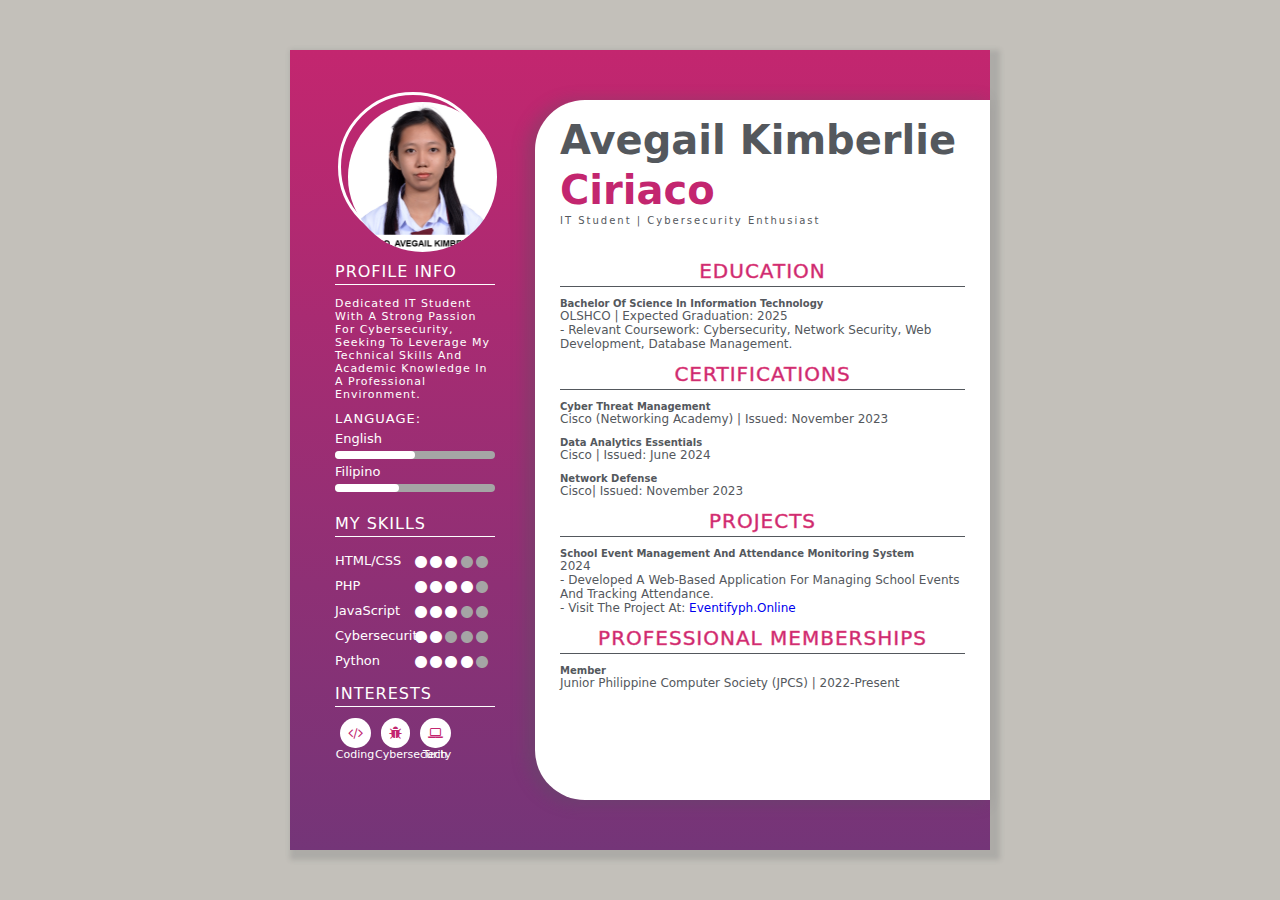
<file: info.html>
<!DOCTYPE html>
<html>
<head>
	<meta charset="utf-8">
	<meta name="viewport" content="width=device-width, initial-scale=1">
	<title></title>
	<link rel="stylesheet" type="text/css" href="css/style.css">
	<link rel="stylesheet" href="https://cdnjs.cloudflare.com/ajax/libs/font-awesome/4.7.0/css/font-awesome.min.css">
</head>
<body>

<style>
:root{
	--background: #c3c0ba;
	--white: #fff;
	--one: #c3266f;
	--two: #743578;
	--black: #54585d;
	--process: #a5a5a5;
}
*{margin:0px; padding:0px; box-sizing: border-box; font-family: system-ui;}
body{background: var(--background);}
.col-div-3{width: 25%; float: left;}
.col-div-7{width: 75%; float: left;}
.col-div-4{width: 35%; float: left;}
.col-div-8{width: 65%; float: left;}
.col-div-6{width: 50%; float: left; position: relative;}
.clearfix{clear: both;}
.resume-main{width: 700px; height: 800px; 
	background: linear-gradient(var(--one), var(--two));
	margin: 50px auto;
	box-shadow:5px 5px 5px 5px #54585d33;
}

.left-box{width: 35%; float: left; height: 700px;}
.right-box{width: 65%; float: left; background-color: var(--white); height: 700px;
	margin: 50px 0px; border-radius: 50px 0px 0px 50px; padding:15px 25px;
	box-shadow: -7px 2px 15px 2px #54585d52;}
.profile{width: 150px; height: 150px; border: 3px solid var(--white); 
	padding: 7px; border-radius: 50%; margin: 20px auto;}
.profile img{width: 115%; border-radius: 50%;}
.content-box{padding: 0px 40px 0px 45px;}
.content-box h2{text-transform: uppercase;font-weight: 500;color: var(--white); 
	letter-spacing: 1px; font-size: 16px;}
.hr1{border: none; height: 1px; background: var(--white); margin-top: 3px;}
.p1{font-size: 11px;color: var(--white);letter-spacing: 1px;padding-top: 12px;}
#progress {background: var(--process);border-radius: 13px;height: 8px;width: 100%;}
#progress:after {
    content: '';
    display: block;
    background: var(--white);
    width: 50%;
    height: 100%;
    border-radius: 9px;
}
#progress1 {background: var(--process);border-radius: 13px;height: 8px;width: 100%;}
#progress1:after {
    content: '';
    display: block;
    background: var(--white);
    width: 40%;
    height: 100%;
    border-radius: 9px;
}
.content-box h3{font-size: 13px;text-transform: uppercase;letter-spacing: 1px;padding-top: 10px;
    color: white;font-weight: 500;
}
.p2{font-size: 13px; margin-bottom: 5px; margin-top: 5px; color: var(--white);}
.circle{color:var(--white); font-size: 14px!important; margin-top: 7px;}
.circle1{color:var(--process); font-size: 14px!important; margin-top: 7px;}
.in{background:var(--white);color: var(--one);padding: 8px;border-radius: 20px; font-size: 14px!important;}
.inp{color: var(--white); font-size: 11px;}
.col3{text-align: center;}
h1{font-size: 40px; color: var(--black); line-height: 50px;}
h1 span{color: var(--one);}
.p3{letter-spacing: 2px;color: #54585d; font-weight: 500;}
.heading{text-transform: uppercase;font-weight: 500;color: var(--one); 
	letter-spacing: 1px; font-size: 20px;}
.hr2{border: none; height: 1px; background: var(--black); margin-top: 3px;}
.p5{font-weight: 700;color: var(--black);}
.span1{font-size: 12px;color: var(--black);}
</style>

<div class="resume-main">
	<div class="left-box">
		<br><br>
		<div class="profile">
			<img src="image/CIRIACO, AVEGAIL KIMBERLIE.jpg" width="200" height="150" />
		</div>
		<div class="content-box">
			<h2>Profile Info</h2>
			<hr class="hr1">
			<p class="p1">Dedicated IT student with a strong passion for cybersecurity, seeking to leverage my technical skills and academic knowledge in a professional environment.</p>

			<h3>Language:</h3>
			<p class="p2">English</p>
			<div id="progress"></div>
			<p class="p2">Filipino</p>
			<div id="progress1"></div>

			<br><br>
			<h2>My Skills</h2>
			<hr class="hr1">
			<br>
			<div class="col-div-6"><p class="p2">HTML/CSS</p></div>
			<div class="col-div-6">
				<i class="fa fa-circle circle"></i>
				<i class="fa fa-circle circle"></i>
				<i class="fa fa-circle circle"></i>
				<i class="fa fa-circle circle1"></i>
				<i class="fa fa-circle circle1"></i>
			</div>
			<div class="clearfix"></div>
			<div class="col-div-6"><p class="p2">PHP</p></div>
			<div class="col-div-6">
				<i class="fa fa-circle circle"></i>
				<i class="fa fa-circle circle"></i>
				<i class="fa fa-circle circle"></i>
				<i class="fa fa-circle circle"></i>
				<i class="fa fa-circle circle1"></i>
			</div>
			<div class="clearfix"></div>
			<div class="col-div-6"><p class="p2">JavaScript</p></div>
			<div class="col-div-6">
				<i class="fa fa-circle circle"></i>
				<i class="fa fa-circle circle"></i>
				<i class="fa fa-circle circle"></i>
				<i class="fa fa-circle circle1"></i>
				<i class="fa fa-circle circle1"></i>
			</div>
			<div class="clearfix"></div>
			<div class="col-div-6"><p class="p2">Cybersecurity</p></div>
			<div class="col-div-6">
				<i class="fa fa-circle circle"></i>
				<i class="fa fa-circle circle"></i>
				<i class="fa fa-circle circle1"></i>
				<i class="fa fa-circle circle1"></i>
				<i class="fa fa-circle circle1"></i>
			</div>
			<div class="clearfix"></div>
			<div class="col-div-6"><p class="p2">Python</p></div>
			<div class="col-div-6">
				<i class="fa fa-circle circle"></i>
				<i class="fa fa-circle circle"></i>
				<i class="fa fa-circle circle"></i>
				<i class="fa fa-circle circle"></i>
				<i class="fa fa-circle circle1"></i>
			</div>
			<div class="clearfix"></div>
			
			<br>
			<h2>Interests</h2>
			<hr class="hr1">
			<br>
			<div class="col-div-3 col3">
				<i class="fa fa-code in"></i>
				<span class="inp">Coding</span>
			</div>
			<div class="col-div-3 col3">
				<i class="fa fa-bug in"></i>
				<span class="inp">Cybersecurity</span>
			</div>
			<div class="col-div-3 col3">
				<i class="fa fa-laptop in"></i>
					<span class="inp">Tech</span>
			</div>
			<div class="clearfix"></div>
		</div>
	</div>
	<div class="right-box">
		<h1>Avegail Kimberlie <span>Ciriaco</span></h1>
		<p class="p3">IT Student | Cybersecurity Enthusiast</p>
		<br><br>
		
		<br>
		<div class="heading">Education</div>
		<hr class="hr2">
		<br>
		<p class="p5">Bachelor of Science in Information Technology</p>
		<p class="span1">OLSHCO | Expected Graduation: 2025</p>
		<p class="span1">- Relevant Coursework: Cybersecurity, Network Security, Web Development, Database Management.</p>

		<br>
		<div class="heading">Certifications</div>
		<hr class="hr2">
		<br>
		<p class="p5">Cyber Threat Management</p>
		<p class="span1">Cisco (Networking Academy) | Issued: November 2023</p>
		<br>
		<p class="p5">Data Analytics Essentials</p>
		<p class="span1">Cisco  | Issued: June 2024</p>
		<br>
		<p class="p5">Network Defense</p>
		<p class="span1">Cisco| Issued: November 2023</p>

		<br>
		<div class="heading">Projects</div>
		<hr class="hr2">
		<br>
		<p class="p5">School Event Management and Attendance Monitoring System</p>
		<p class="span1">2024</p>
		<p class="span1">- Developed a web-based application for managing school events and tracking attendance.</p>
		<p class="span1">- Visit the project at: <a href="https://eventifyph.online" target="_blank" class="project-link">eventifyph.online</a></p>

		<br>
		<div class="heading">Professional Memberships</div>
		<hr class="hr2">
		<br>
		<p class="p5">Member</p>
		<p class="span1">Junior Philippine Computer Society (JPCS) | 2022-Present</p>
		<br>
	</div>
</div>

</body>
</html>
</file>
<file: css/style.css>
@import url('https://fonts.googleapis.com/css2?family=Poppins:wght@100;300;400;500;600&display=swap');

:root {
    --main-color: #ea4c80;
    --border: .2rem solid var(--main-color);
    --border-hover: .2rem dashed var(--main-color);
}

* {
    font-family: 'Poppins', sans-serif;
    margin: 0;
    padding: 0;
    box-sizing: border-box;
    outline: none;
    border: none;
    text-decoration: none;
    text-transform: capitalize;
    transition: all .2s linear;
}

html {
    font-size: 62.5%;
    overflow-x: hidden;
    scroll-padding-top: 7rem;
    scroll-behavior: smooth;
}
html::-webkit-scrollbar {
    width: 1rem;
}
html::-webkit-scrollbar-track {
    background: #ffffff;
}
html::-webkit-scrollbar-thumb {
    background: #ffd0e7;
}

section {
    padding: 2rem 9%;
}

.heading {
    font-size: 9rem;
    text-transform: uppercase;
    color: transparent;
    -webkit-text-stroke: .05rem var(--main-color);
    letter-spacing: .2rem;
    text-align: center;
    pointer-events: none;
    position: relative;
}

.heading span {
    position: absolute;
    top: 50%;
    left: 50%;
    transform: translate(-50%, -50%);
    width: 100%;
    color: var(--main-color);
    font-size: 3rem;
}

.btn {
    display: inline-block;
    padding: .9rem 1.5rem;
    border: var(--border);
    border-radius: var(--border-radius);
    color: var(--main-color);
    background: none;
    cursor: pointer;
    margin-top: 1rem;
    font-size: 1.7rem;
}

.btn:hover {
    border-radius: var(--border-radius-hover);
    border: var(--border-hover);
}
.header {
    position: fixed;
    top: 0;
    left: 0;
    right: 0;
    display: flex;
    align-items: center;
    justify-content: space-between;
    z-index: 1000;
    background: #fff;
    box-shadow: 0 .5rem 1rem rgba(0, 0, 0, .1);
    padding: 2rem 9%;
}

.header .name {
    color: var(--main-color);
    font-size: 2.3rem;
}

.header .name i {
    padding-left: .5rem;
}

.header .navbar a {
    margin: 0 1rem;
    font-size: 1.7rem;
    color: var(--main-color);
}
.header .navbar .icon {
  font-size: 1.5em;
}

.header .btn {
    margin-top: 0;
}

.home {
    min-height: 100vh;
    padding-top: 12rem;
    background: url(../image/bg.webp) no-repeat;
    background-position: center;
    background-size: cover;
}

.home .row {
    display: flex;
    align-items: center;
    flex-wrap: wrap;
    gap: 1.5rem;
}

.home .row .content {
    flex: 1 1 42rem;
}

.home .row .image {
    flex: 1 1 42rem;
    padding-top: 10rem;
    text-align: center;
}

.home .row .image img {
    height: 35rem;
    animation: float 4s linear infinite;
}

@keyframes float {

    0%,
    100% {
        transform: translateY(0rem);
    }

    50% {
        transform: translateY(-7rem);
    }
}

.home .row .content h3 {
    font-size: 6.5rem;
    color: var(--main-color);
    text-transform: uppercase;
}
.about .row {
    display: flex;
    align-items: center;
    flex-wrap: wrap;
    gap: 1.5rem;
}

.about .row .image {
    flex: 1 1 42rem;
}

.about .row .image img {
    width: 85%;
    animation: aboutImage 4s linear infinite;
}

@keyframes aboutImage {

    0%,
    100% {
        transform: scale(.9);
        border-radius: var(--border-radius-hover);
    }

    50% {
        transform: scale(.8);
        border-radius: var(--border-radius);
    }
}

.about .row .content {
    flex: 1 1 42rem;
}

.about .row .content .title {
    color: var(--main-color);
    font-size: 3rem;
    line-height: 1.8;
}

.about .row .content p {
    color: var(--main-color);
    font-size: 1.5rem;
    line-height: 1.8;
    padding: 1rem 0;
}

 .schedule table {
            width: 100%;
            border-collapse: collapse;
            border: 2px solid #ea4c80;
        }
  .schedule th, td {
            border: 1px solid #ea4c80;
            padding: 8px;
            text-align: center;
            font-size: 1.5rem;
        }
  .schedule  th {
            background-color: #ea4c80; 
            color: white; 
        }

.footer .credit {
    text-align: center;
    font-size: 2rem;
    padding: 2rem 1rem;
    margin-top: 1rem;
    color: var(--main-color);
}

.footer .credit span {
    border-bottom: var(--border-hover);
 }

@media (max-width: 991px) {
    html {
        font-size: 55%;
    }

    .header {
        padding: 3rem;
    }

    section {
        padding: 2rem;
    }
}

@media (max-width: 768px) {
    .heading {
        font-size: 6rem;
    }

    .heading span {
        font-size: 2.3rem;
     }
     .header .navbar {
        position: absolute;
        top: 99%;
        left: 0;
        right: 0;
        background: #fff;
     }
     .header .navbar a {
        display: block;
        font-size: 2.2rem;
        margin: 0;
        padding: 1.5rem 2rem;
     }
    .home {
        text-align: center;
    }

    .home .row .content h3 {
        font-size: 4rem;
    }
 @media (max-width: 450px) {
    html {
        font-size: 50%;
    }

    .home .row .image img {
        height: auto;
        width: 100%;
    }
}
</file>
